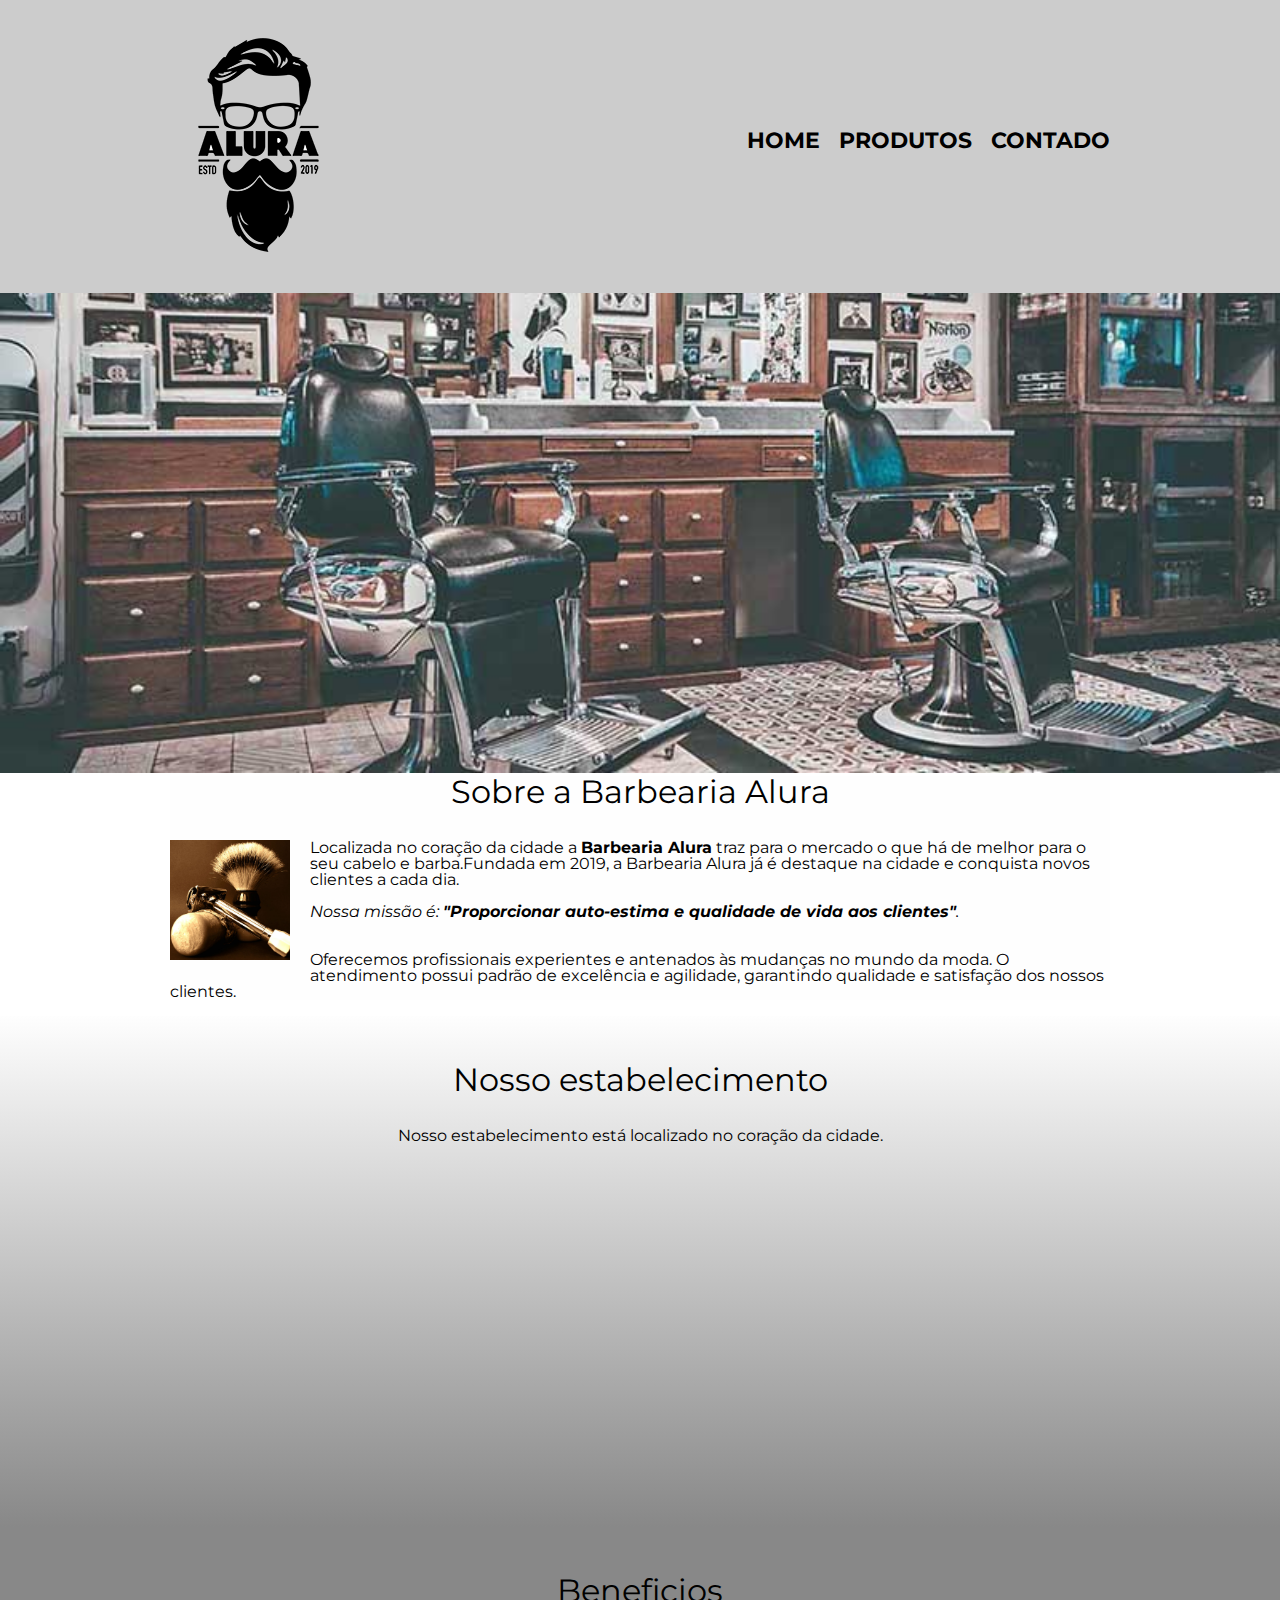
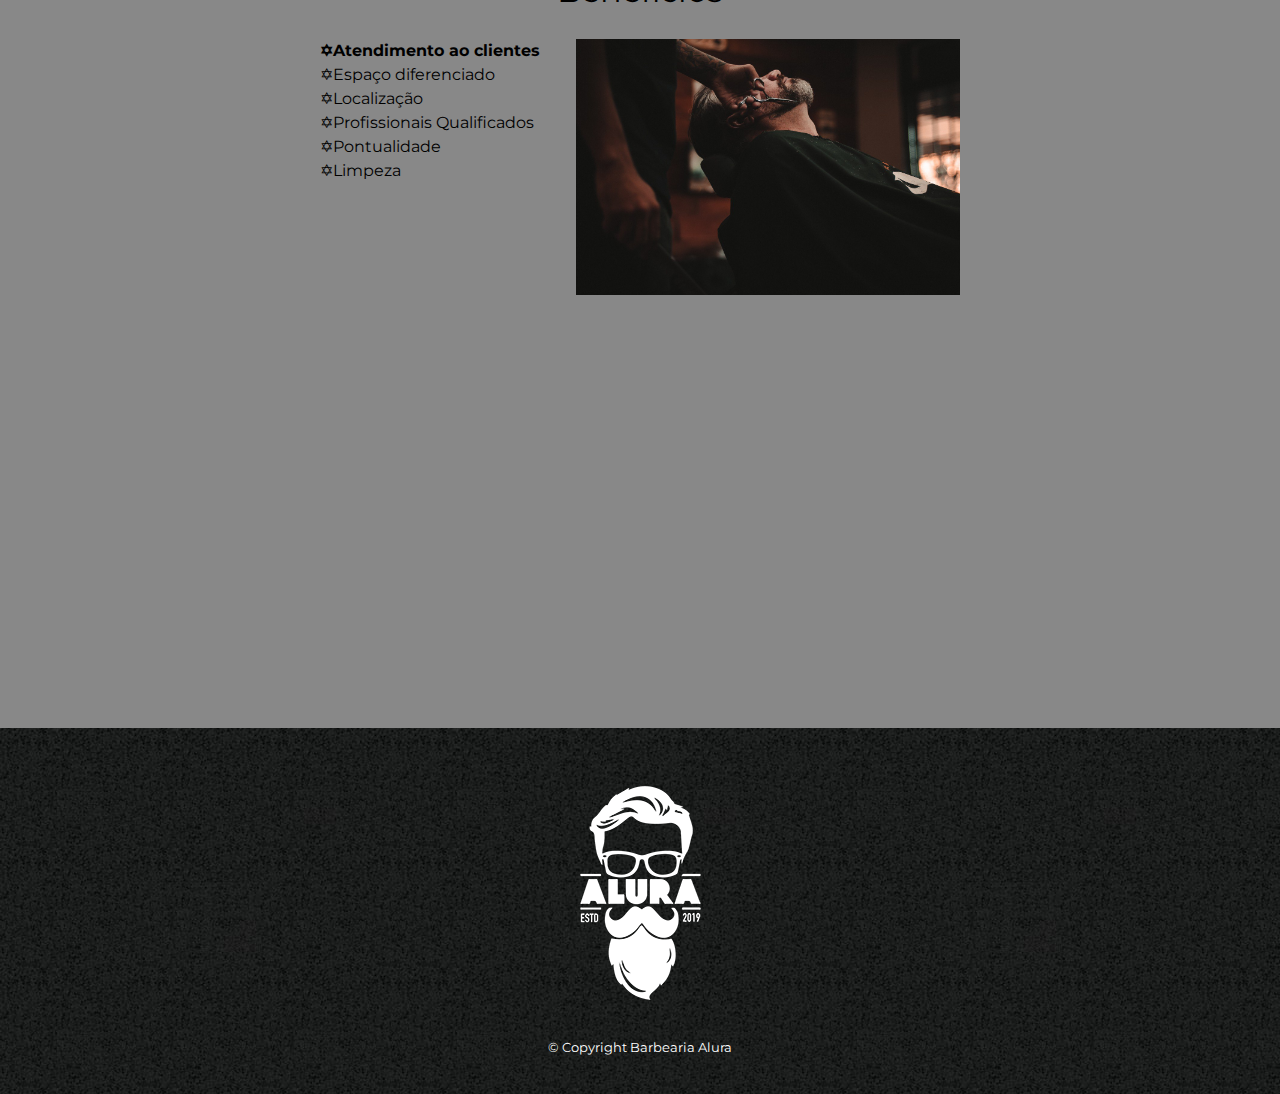
<file: HTML e CSS/index.html>
<!DOCTYPE html>
<html lang="pt-br">

<head>
    <meta charset="UTF-8">    
    <meta name="viewport" content="width=device-width">
    <title>Barbearia Alura</title>
    <link rel="stylesheet" href="style.css">
    <link href="https://fonts.googleapis.com/css?family=Montserrat&display=swap" rel="stylesheet">
</head>

<body>

    <Header>
        <div class="caixa">
            <h1><img src="img/logo.png" alt="Logo da Barbearia Alura"></h1>

            <nav>
                <ul>
                    <li><a href="index.html"> Home</a></li>
                    <li><a href="produtos.html">Produtos</a></li>
                    <li><a href="Contato.html">Contado</a></li>
                </ul>
            </nav>
        </div>
    </Header>

    <img class="Banner" src="img/banner.jpg">
    <main>
        <section class="principal">
            <h2 class="tituloprincipal">Sobre a Barbearia Alura</h2>

            <img class="utensilios" src="img/utensilios.jpg" alt="Utensilios de um barbeiro">

            <p>Localizada no coração da cidade a <strong>Barbearia Alura</strong> traz para o mercado o que há de melhor
                para o seu
                cabelo e barba.Fundada em 2019, a Barbearia Alura já é destaque na cidade e conquista novos clientes a
                cada dia.</p>

            <p id="Missao"><em>Nossa missão é: <strong>"Proporcionar auto-estima e qualidade de vida aos
                        clientes"</strong>.</em></p>
            </br>
            <p>Oferecemos profissionais experientes e antenados às mudanças no mundo da moda. O atendimento possui
                padrão de
                excelência e agilidade, garantindo qualidade e satisfação dos nossos clientes.</p>
        </section>
       
        <section class="mapa">
            <h3 class="tituloprincipal">Nosso estabelecimento</h3>
            <p>Nosso estabelecimento está localizado no coração da cidade.</p>
            <div class="mapaconteudo">
                <iframe src="https://www.google.com/maps/embed?pb=!1m18!1m12!1m3!1d3656.448598130907!2d-46.634653385542414!3d-23.588239368469353!2m3!1f0!2f0!3f0!3m2!1i1024!2i768!4f13.1!3m3!1m2!1s0x94ce5a2b2ed7f3a1%3A0xab35da2f5ca62674!2sCaelum%20-%20Escola%20de%20Tecnologia!5e0!3m2!1spt-BR!2sbr!4v1580916426151!5m2!1spt-BR!2sbr" width="100%" height="300" frameborder="0" style="border:0;" allowfullscreen=""></iframe>
            </div>
        </section>

        <section class="beneficios">
            <h3 class="tituloprincipal">Beneficios</h3>
            <div class="listabeneficios">
                <ul class="lista">
                    <li class="itens">Atendimento ao clientes</li>
                    <li class="itens">Espaço diferenciado</li>
                    <li class="itens">Localização</li>
                    <li class="itens">Profissionais Qualificados</li>
                    <li class="itens">Pontualidade</li>
                    <li class="itens">Limpeza</li>
                </ul><img src="img/beneficios.jpg" class="imagembeneficios">
            </div>

            <div class="video">
                 <iframe width="100%" height="315" src="https://www.youtube.com/embed/wcVVXUV0YUY" frameborder="0" allow="accelerometer; autoplay; encrypted-media; gyroscope; picture-in-picture" allowfullscreen></iframe>
            </div>
        </section>
    </main>
    <footer>
        <img src="img/logo-branco.png" alt="Logo da Barbearia Alura">
        <p class="copyright">&copy; Copyright Barbearia Alura</p>
    </footer>



</body>

</html>
</file>
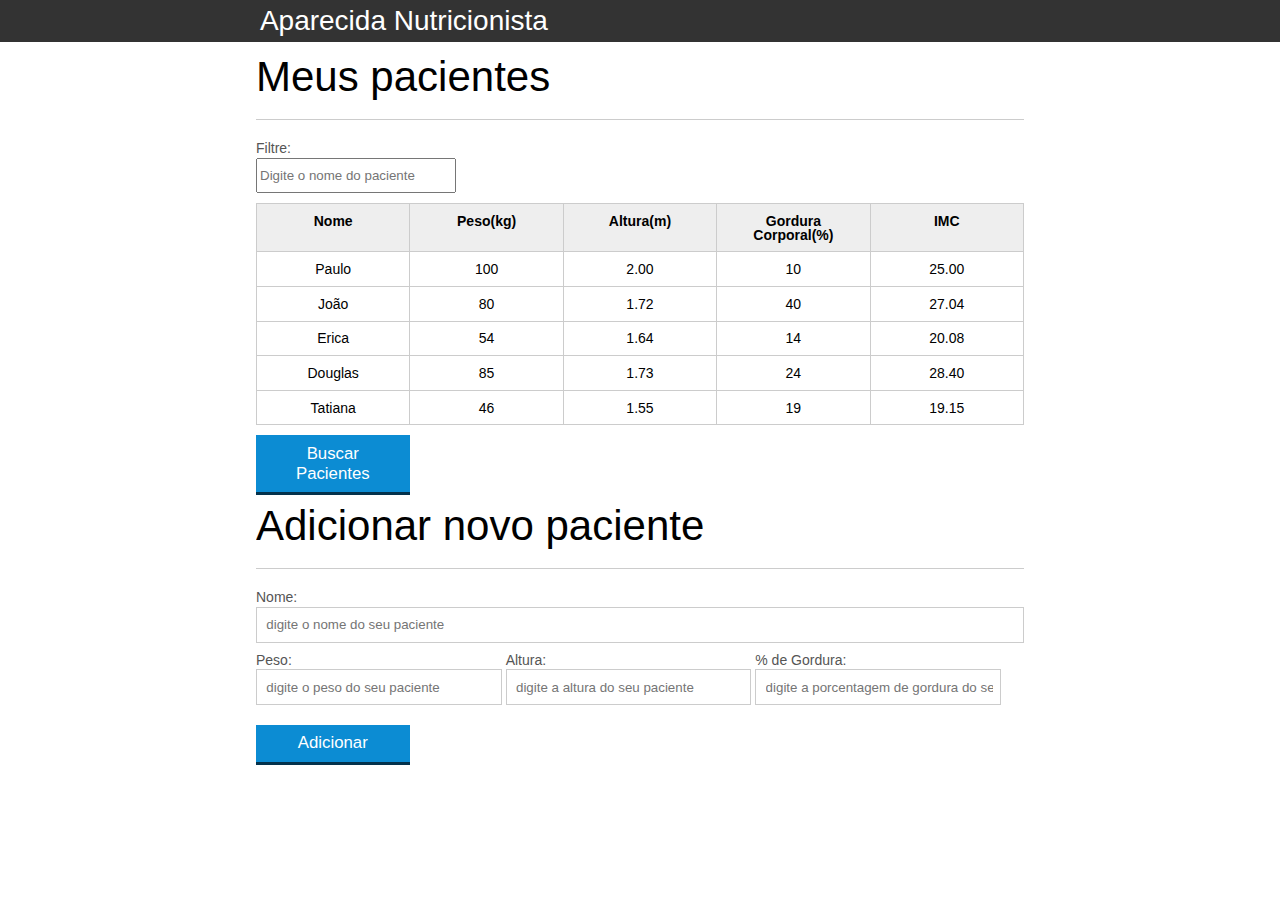
<file: JS básico/index.html>
<!DOCTYPE html>
<html lang="pt-br">

<head>
	<meta charset="UTF-8">
	<title>Aparecida Nutrição</title>
	<link rel="icon" href="favicon.ico" type="image/x-icon">
	<link rel="stylesheet" type="text/css" href="css/reset.css">
	<link rel="stylesheet" type="text/css" href="css/index.css">

</head>

<body>

	<header>
		<div class="container">
			<h2 class="titulo">Aparecida Nutrição</h2>
		</div>
	</header>
	<main>
		<section class="container">
			<h2>Meus pacientes</h2>
			<label for="filtrar-tabela">Filtre:</label>
			<input type="text" name="filtro" id="filtrar-tabela" placeholder="Digite o nome do paciente">
			<table>
				<thead>
					<tr>
						<th>Nome</th>
						<th>Peso(kg)</th>
						<th>Altura(m)</th>
						<th>Gordura Corporal(%)</th>
						<th>IMC</th>
					</tr>
				</thead>
				<tbody id="tabela-pacientes">
					<tr class="paciente" id="primeiro-paciente">
						<td class="info-nome">Paulo</td>
						<td class="info-peso">100</td>
						<td class="info-altura">2.00</td>
						<td class="info-gordura">10</td>
						<td class="info-imc">0</td>
					</tr>

					<tr class="paciente">
						<td class="info-nome">João</td>
						<td class="info-peso">80</td>
						<td class="info-altura">1.72</td>
						<td class="info-gordura">40</td>
						<td class="info-imc">0</td>
					</tr>

					<tr class="paciente">
						<td class="info-nome">Erica</td>
						<td class="info-peso">54</td>
						<td class="info-altura">1.64</td>
						<td class="info-gordura">14</td>
						<td class="info-imc">0</td>
					</tr>

					<tr class="paciente">
						<td class="info-nome">Douglas</td>
						<td class="info-peso">85</td>
						<td class="info-altura">1.73</td>
						<td class="info-gordura">24</td>
						<td class="info-imc">0</td>
					</tr>
					<tr class="paciente">
						<td class="info-nome">Tatiana</td>
						<td class="info-peso">46</td>
						<td class="info-altura">1.55</td>
						<td class="info-gordura">19</td>
						<td class="info-imc">0</td>
					</tr>
				</tbody>
			</table>

			<button id="buscar-pacientes" class="botao bto-principal">Buscar Pacientes</button>

		</section>
	</main>

	<section class="container">
		<h2 id="titulo-form">Adicionar novo paciente</h2>
		<ul id="mensagens-erro"></ul>
		<form id="form-adiciona">
			<div class="">
				<label for="nome">Nome:</label>
				<input id="nome" name="nome" type="text" placeholder="digite o nome do seu paciente" class="campo">
			</div>
			<div class="grupo">
				<label for="peso">Peso:</label>
				<input id="peso" name="peso" type="text" placeholder="digite o peso do seu paciente"
					class="campo campo-medio">
			</div>
			<div class="grupo">
				<label for="altura">Altura:</label>
				<input id="altura" name="altura" type="text" placeholder="digite a altura do seu paciente"
					class="campo campo-medio">
			</div>
			<div class="grupo">
				<label for="gordura">% de Gordura:</label>
				<input id="gordura" type="text" placeholder="digite a porcentagem de gordura do seu paciente"
					class="campo campo-medio">
			</div>

			<button id="adicionar-paciente" class="botao bto-principal">Adicionar</button>
		</form>
	</section>

	<script src="js/calcula-imc.js"></script>
	<script src="js/form.js"></script>
	<script src="js/remover-paciente.js"></script>
	<script src="js/filtra.js"></script>
	<script src="js/busca-pacientes.js"></script>

</body>

</html>
</file>
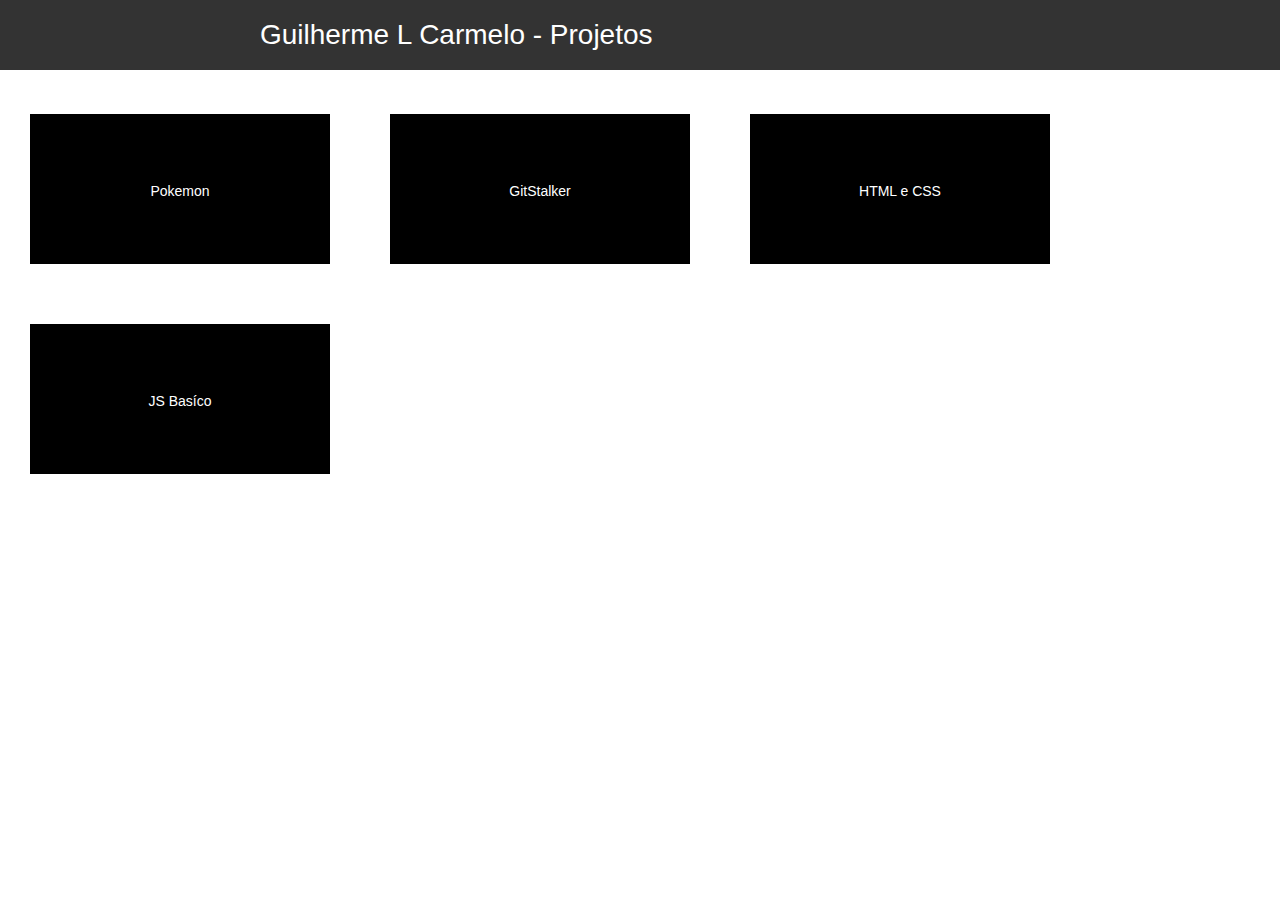
<file: Projetos/index.html>
<!DOCTYPE html>
<html lang="pt-br">

<head>
	<meta charset="UTF-8">
	<title>GLC - Projetos</title>
	<link rel="stylesheet" type="text/css" href="css/index.css">
</head>

<body>
	<header>
		<div class="container">
			<h1 class="titulo">Guilherme L Carmelo - Projetos</h2>
		</div>
	</header>

	<main class="listaprojetos">
		<ul>
			<a href="pokemon/index.html">
				<Li id="pokemon">
					<label>Pokemon</label>
				</Li>
			</a>
			<a href="">
				<Li id="gitstalker">
					<label>GitStalker</label>

				</Li>
			</a>
			<a href="HTML e CSS\index.html">
				<li id="htmlcss">
					<label>HTML e CSS</label>
				</li>
			</a>
			<a href="JS básico\index.html">
				<li id="jsbasico">
					<label>JS Basíco</label>
				</li>
			</a>
		</ul>
	</main>





</body>


</html>
</file>
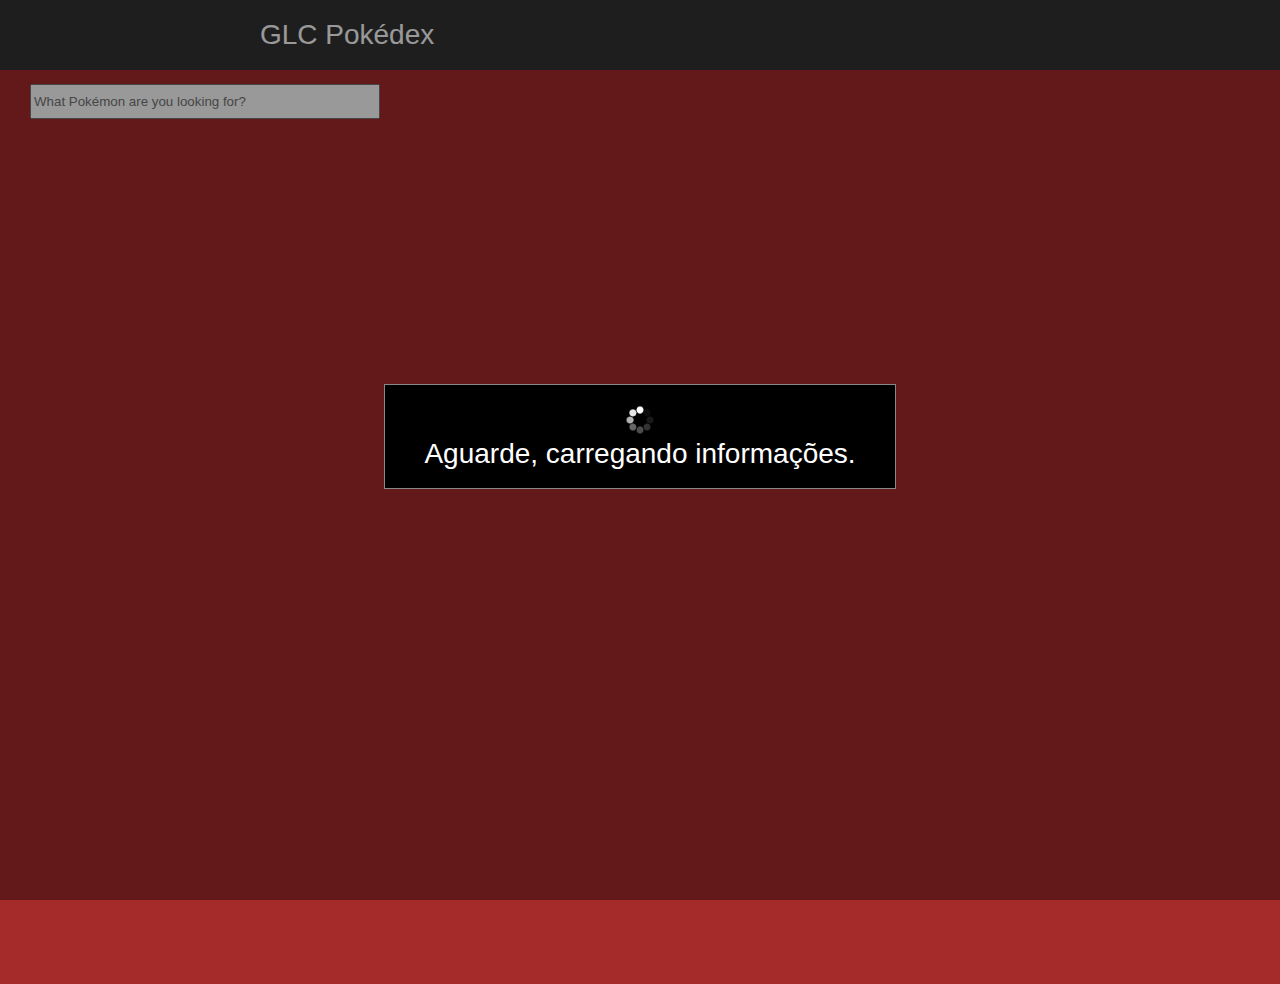
<file: Projetos/pokemon/index.html>
<!DOCTYPE html>
<html lang="pt-br">

<head>
	<meta charset="UTF-8">
	<title>Pokédex</title>
	<link rel="stylesheet" type="text/css" href="css/index.css">
</head>

<body>
	<header>
		<div class="container">
			<h1 class="titulo">GLC Pokédex</h1>			
			
		</div>
	</header>

	<main>
		<div id="myModal" class="modal">


			<div class="modal-content">
				<img src="img/loading.gif" alt="Carregando">
				<p>Aguarde, carregando informações.</p>				
			</div>

		</div>

		<input type="text" name="filtro" id="filtrar-tabela" placeholder="What Pokémon are you looking for?">
		<ol class="listaprojetos" id="lista01">

		</ol>
	</main>

	<script src="js/detalha.js"></script>
	<script src="js/filtra.js"></script>	
	<script src="js/addpokemon.js"></script>	
	<script src="js/Busca-pokemons.js"></script>

</body>


</html>
</file>
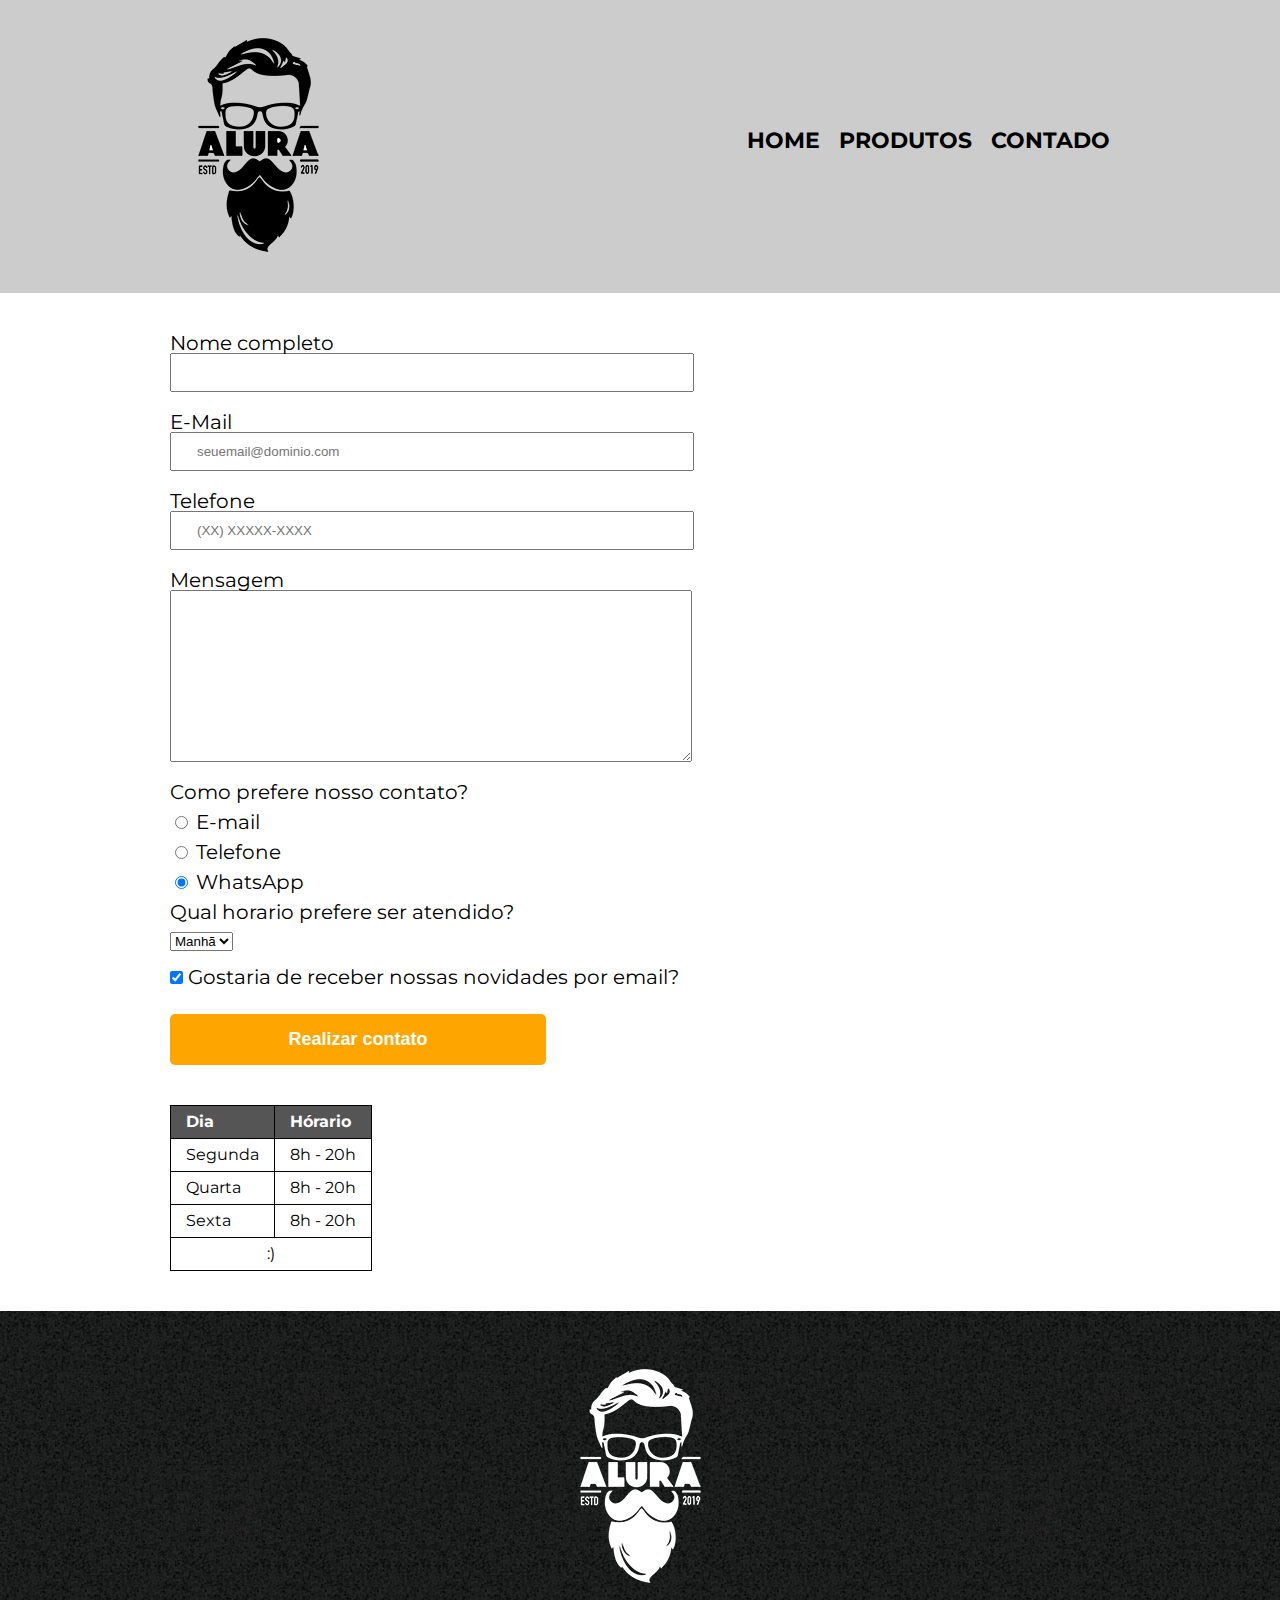
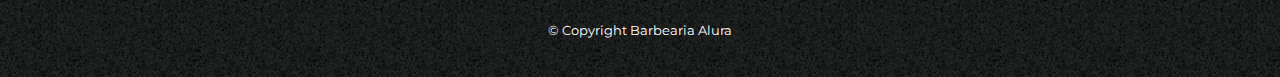
<file: HTML e CSS/contato.html>
<!DOCTYPE html>

<html lang="pt-br">

<Head>
    <meta charset="UTF-8">
    <meta name="viewport" content="width=device-width">
    <title>Contato - Barbearia Alura</title>
    <link rel="stylesheet" href="style.css">
    <link href="https://fonts.googleapis.com/css?family=Montserrat&display=swap" rel="stylesheet">
</Head>

<body>
    <Header>
        <div class="caixa">
            <h1><img src="img/logo.png" alt="Logo daBarbearia Alura"></h1>

            <nav>
                <ul>
                    <li><a href="index.html"> Home</a></li>
                    <li><a href="produtos.html">Produtos</a></li>
                    <li><a href="Contato.html">Contado</a></li>
                </ul>
            </nav>
        </div>
    </Header>
    <main class="maincontato">
        <form action="">
            <label for="nomesobrenome">
                Nome completo
                <input type="text" id="nomesobrenome" class="inputpadrao" required>
            </label>


            <label for="email">
                E-Mail
                <input type="email" id="email" class="inputpadrao" required placeholder="seuemail@dominio.com">
            </label>


            <label for="tel">
                Telefone
                <input type="tel" id="tel" class="inputpadrao" required placeholder="(XX) XXXXX-XXXX">
            </label>


            <label for="Mensagem">
                Mensagem
                <textarea id="Mensagem" class="inputpadrao"  cols="30" rows="10" required> </textarea>
            </label>
            

            <fieldset>
                <legend>Como prefere nosso contato?</legend>
                <label for="radioemail">
                    <input type="radio" value="email" id="radioemail" name="contato">
                    E-mail
                </label>


                <label for="radiotelefone">
                    <input type="radio" value="Telefone" id="radiotelefone" name="contato">
                    Telefone
                </label>


                <label for="radiowpp">
                    <input type="radio" value="wpp" id="radiowpp" name="contato" checked>
                    WhatsApp
                </label>

            </fieldset>
            <fieldset>
                <legend>Qual horario prefere ser atendido?</legend>
                <select>
                    <option value="M">Manhã</option>
                    <option value="T">Tarde</option>
                    <option value="N">Noite</option>
                </select>
            </fieldset>

            <label>
                <input class="checkbox" type="checkbox" value="wpp" id="radiowpp" name="contato" checked>
                Gostaria de receber nossas novidades por email?
            </label>


            <input type="submit" value="Realizar contato" class="enviar">
        </form>

        <table>
            <thead>
                <tr>
                    <td>Dia</td>
                    <td>Hórario</td>
                </tr>
            </thead>
            <tbody>

                <tr>
                    <td>Segunda</td>
                    <td>8h - 20h</td>
                </tr>

                <tr>
                    <td>Quarta</td>
                    <td>8h - 20h</td>
                </tr>

                <tr>
                    <td>Sexta</td>
                    <td>8h - 20h</td>
                </tr>
                <tr>
                    <td colspan="2" style="text-align: center;">:)</td> 
                </tr>
            </tbody>

        </table>
    </main>

    <footer>
        <img src="img/logo-branco.png" alt="Logo da Barbearia Alura">
        <p class="copyright">&copy; Copyright Barbearia Alura</p>
    </footer>


</body>

</html>
</file>
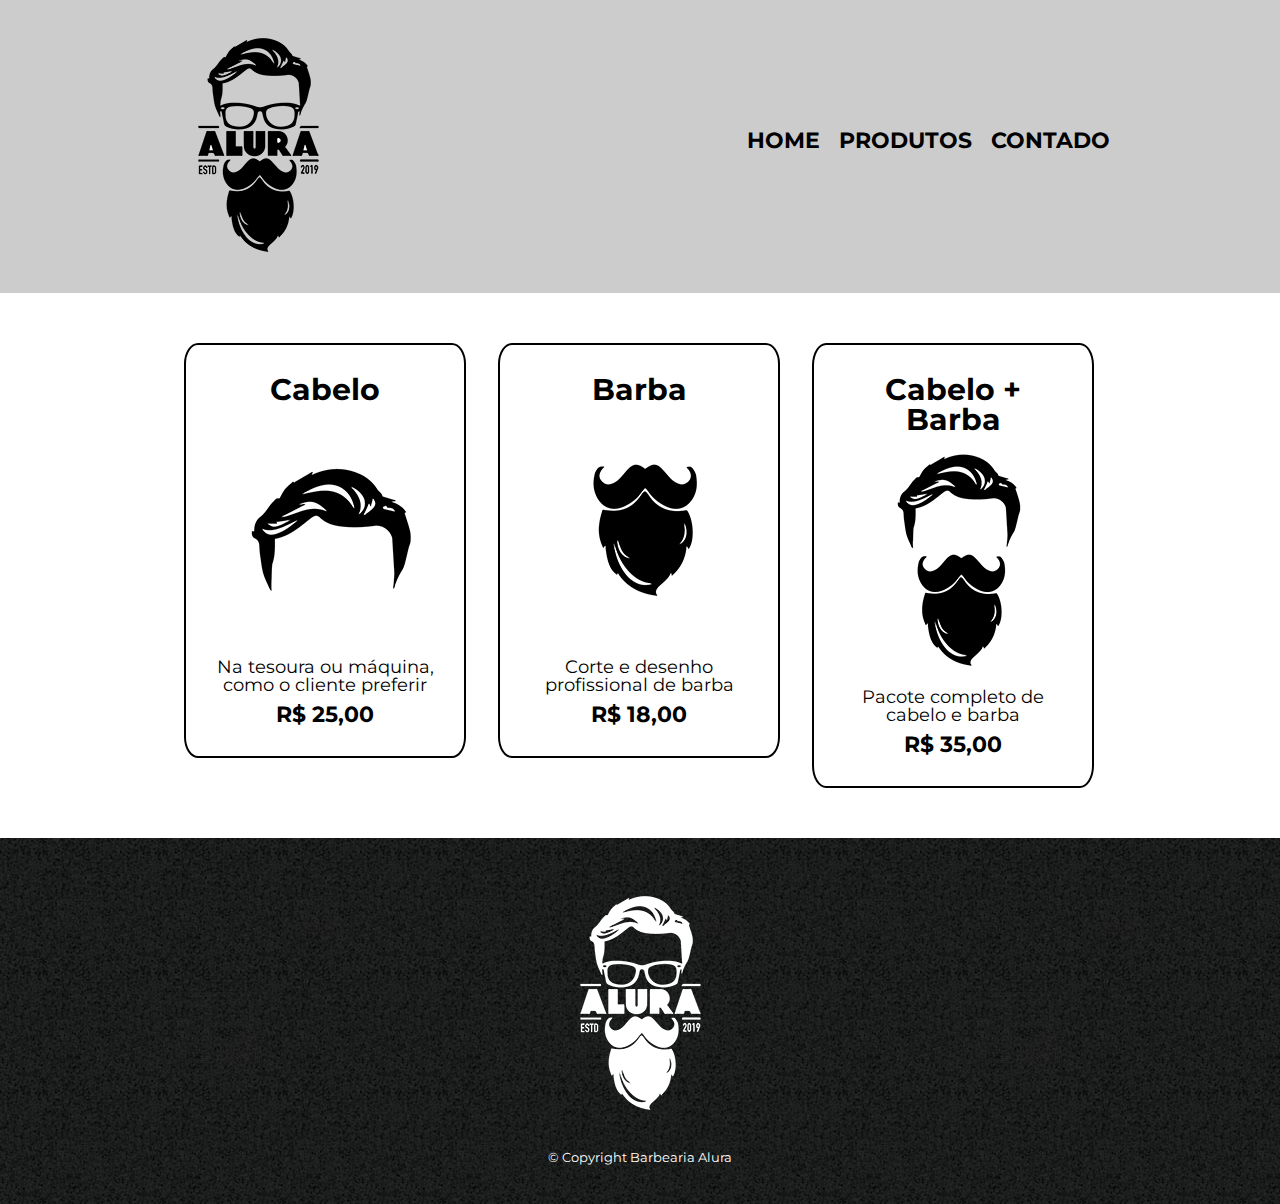
<file: HTML e CSS/produtos.html>
<!DOCTYPE html>

<html lang="pt-br">
    <Head>
        <meta charset="UTF-8">
        <meta name="viewport" content="width=device-width">
        <title>Produtos - Barbearia Alura</title>
        <link rel="stylesheet" href="style.css">  
        <link href="https://fonts.googleapis.com/css?family=Montserrat&display=swap" rel="stylesheet"> 
    </Head>
    
    <body>
        <Header>
            <div class="caixa">
                <h1><img src="img/logo.png" alt="Logo da Barbearia Alura"></h1>
        
                <nav>
                    <ul>
                        <li><a href="index.html"> Home</a></li>
                        <li><a href="produtos.html">Produtos</a></li>
                        <li><a href="Contato.html">Contado</a></li>
                    </ul>
                </nav>
            </div>
        </Header>
        

        <main class="produtos">
            <ul>
                <li>
                    <h2>Cabelo</h2>
                    <img src="img/cabelo.jpg" alt="">
                    <p class="descproduto">Na tesoura ou máquina, como o cliente preferir</p> 
                    <p class="precoproduto">R$ 25,00</p>
                </li>

                <li>
                    <h2>Barba</h2>
                    <img src="img/barba.jpg" alt="">
                    <p class="descproduto">Corte e desenho profissional de barba</p> 
                    <p class="precoproduto">R$ 18,00</p>
                </li>

                <li>
                    <h2>Cabelo + Barba</h2>
                    <img src="img/cabelo+barba.jpg" alt="">
                    <p class="descproduto">Pacote completo de cabelo e barba</p> 
                    <p class="precoproduto">R$ 35,00 </p>
                </li>  
            </ul>
        </main>

        <footer>
            <img src="img/logo-branco.png" alt="Logo da Barbearia Alura">
            <p class="copyright">&copy; Copyright Barbearia Alura</p>
        </footer>

        

        <div>

        </div>
    </body>
</html>
</file>
<file: JS básico/css/index.css>
*{
	box-sizing: border-box;
 }

body{
	font-family: "Helvetica Neue", "Helvetica", Helvetica, Arial, sans-serif;
	font-size: 14px;
}

header{
	background-color: #333;
	height: 3em;
	color: #FFF;
	margin-bottom: 1em;
}

header h1{
	font-size: 2em;
	display:inline-block;
	vertical-align:	middle;
}
header h2{
	font-size: 2em;
	display:inline-block;
	vertical-align:	middle;
}

header .container:before{
	content: '';
	display:inline-block;
	height: 100%;
	vertical-align:	middle;
}

.container{
	width: 60%;
	height: 100%;
	margin: 0 auto;
}

section{
	margin: 2em 0;
	overflow: hidden;
}

section h2{
	font-size: 3em;
	display: block;
	padding-bottom: .5em;
	border-bottom: 1px solid #ccc;
	margin-bottom: .5em;
}

table{
	width: 100%;
	margin-bottom : .5em;
    table-layout: fixed;

}

td, th {
	padding: .7em;
	margin: 0;
	border: 1px solid #ccc;
	text-align: center;
}

th{
	font-weight: bold;
	background-color: #EEE;
}

label{
	color: #555;
	display: block;
	margin-bottom: .2em;
}

.campo{
	margin: 0;
	padding-bottom: 1em;
	width: 100%;
	border: 1px solid #ccc;
	padding: .7em;
	width: 100%;
}

.campo-medio{
	display: inline-block;
	padding-right: .5em;
}

.grupo{
	width: 32%;
	display: inline-block;
	padding: 10px 0px;
}

button{
	padding: .5em 2em;
	border: 0;
	border-bottom: 3px solid;
	font-size: 1.2em;
	cursor: pointer;
	margin: 0;
	margin-top: -3px;
	color: #fff;
	background-color:#0c8cd3;
	border-color: #04324c;
	width: 20%;
    display: block;
    clear: both;
    margin: 10px 0px;

}

button:active{
	margin-top:0px;
	border: 0;
}

button[disabled=disabled], button:disabled {
    background-color: gray;
	border-color: darkgray;

}

.adicionar-paciente{
    margin-top: 30px;
}

.campo-invalido{
	border: 1px solid red;
}

.paciente-invalido {
	background-color: lightcoral;
}

#mensagens-erro{
	color: red;
}


.fadeout{
	opacity:0;
	transition: 1s;
}

#filtrar-tabela {
    width: 200px;
    height: 35px;
    margin-bottom: 10px;
}

.hide{
	display: none;
}
</file>
<file: HTML e CSS/style.css>
@import "reset.css";


body {
    font-family: 'Montserrat', sans-serif;
}

.Banner{
    width: 100%;

}


header{
    background-color: #CCCCCC;  
    padding: 20px 0;
}
.caixa{
    position: relative;
    width: 940px;    
    margin: 0 auto;
}

nav{
    position: absolute;
    top: 110px;
    right: 0;
   
}

nav li {
    display: inline;
    margin-left: 15px;
}

nav a {
    text-transform: uppercase;
    color: black;
    font-weight: bold;
    font-size: 22px;    
    text-decoration: none;
}

nav a:hover{
    color:green;
    text-decoration: underline;
    
}
.tituloprincipal{    
    text-align: center;     
    font-size: 2em;
    margin: 0 0 1em;
    clear: left;
}


.principal{
    padding: 3m 0;
    background: #fefefe;
    width: 940px;
    margin: 0 auto;
}

.principal p {
    margin: 0 0 1em;}


.principal strong{
    font-weight: bold;
}
.principal em{
    font-style: italic ;    
}



.itens{
    line-height: 1.5;
}
.itens:before{
    content: "✡";
}
.itens:first-child{
    font-weight: bold;
}

.lista {
    display: inline-block ;    
    width: 40%;   
    vertical-align: top;
}

.beneficios {    
    padding: 3em 0;
    background: #888888;
 }


.listabeneficios{
    width: 640px;
    margin: 0 auto;
}

.imagembeneficios{
    width: 60%;
}
.utensilios{
    width: 120px;
    float: left;
    margin: 0 20px 20px 0;
}

.produtos ul{
    width: 940px;
    margin: 0 auto;
    padding: 50px 0;
}

.produtos ul li{
    display: inline-block;
    text-align: center;
    width: 30%;
    vertical-align: top;
    margin: 0 1.5%;
    padding: 30px 20px;
    box-sizing: border-box;
    border: black 2px solid;
    border-radius: 5%;
}

.produtos ul li:hover{
    border-color: green;        
}

.produtos ul li:hover h2{
    font-size: 34px;       
}

.produtos ul li:active{
    border-color:red;    
}
.produtos ul h2{
    font-size: 30px;
    font-weight: bold;
}
.precoproduto{
   font-size: 22px;
   font-weight: bold;
   margin: 10px 0 0;
}

.descproduto{
    font-size: 18px;
}

footer{
    text-align: center;
    background: url(img/bg.jpg);
    padding: 40px 0;   
}

.copyright {
    color: white;
    font-size: 13px;
    margin: 20px 0 0;
}

.maincontato{
    width: 940px;
    margin: 0 auto;
}

.maincontato form{
    margin: 40px 0;

}
.maincontato form label,form legend{
    display: block;
    font-size: 20px;
    margin-bottom: 10px;
}

.inputpadrao{
    display: block;
    margin-bottom: 20px;
    padding: 10px 25px;
    width: 50%;
}
.checkbox{
    margin: 20px 0;
}

.enviar{
    width: 40%;
    padding: 15px 0;
    background-color: orange;
    color: white;
    font-weight: bold;
    font-size: 18px ;
    border: none;
    border-radius: 5px;
    transition: 1s all;
    cursor: pointer;
}
.enviar:hover{
    background-color: darkorange;
    transform: scale(1.2);
}

table{
    margin: 20px 0 40px
}

table thead{
    background-color: #555555;
    color: white;
    font-weight: bold;
}

td,th{
    border: 1px solid black;
    padding: 8px 15px;
}

.mapaconteudo{
    width: 940px;  
    margin: 0 auto; 
}
.mapa {
    padding: 3em 0;     
    background:linear-gradient(#fefefe,#888888);   
}

.mapa p {
    margin: 0 0 2em;
    text-align: center;    
}

.video {
    width: 560px;
    margin: 2em auto;
}

@media screen and (max-width: 480px) {

    .caixa,
    .principal,
    .beneficios,
    .mapa,
    .video,
    .mapaconteudo,
    .listabeneficios,
    .produtos ul,
    .maincontato{
        width: auto;
    }

    .lista,
    .imagembeneficios,
    .produtos ul li,
    .enviar{
        width: 100%;
    }

    .produtos ul li,
    .enviar{
        margin-top: 10px;
    }
    .inputpadrao{
        width: 80%;           
    }
    .maincontato form label, form legend { 
        margin-left: 5px;       
    }
    
    .maincontato table{
        margin: 10px auto;

    }

    h1 {
        text-align: center;
    } 

    nav{
        position: static;
    };

    
}
</file>
<file: Projetos/css/index.css>
@import "reset.css";

*{
	box-sizing: border-box;
 }

body{
	font-family: "Helvetica Neue", "Helvetica", Helvetica, Arial, sans-serif;
	font-size: 14px;
}

header{
	background-color: #333;
	height: 5em;
	color: #FFF;
	margin-bottom: 1em;
}

header h1{
	font-size: 2em;
	display:inline-block;
	vertical-align:	middle;
}

header .container:before{
	content: '';
	display:inline-block;
	height: 100%;
	vertical-align:	middle;
}

.container{
	width: 60%;
	height: 100%;
	margin: 0 auto;
}

.listaprojetos ul li{	
	display: block;
	width: 300px;
	height: 150px;
	background-color: black;
	text-align: center;
	margin: 30px;
	float: left;
}

.listaprojetos ul li label{
	display: block;
	padding-top: 70px;
	color: white;	

}
</file>
<file: Projetos/pokemon/css/index.css>
@import "reset.css";

*{
	box-sizing: border-box;
 }

body{
	font-family: "Helvetica Neue", "Helvetica", Helvetica, Arial, sans-serif;
	font-size: 14px;		
	width: 100%;
	height: 100vh;
	display: block;
	background-color: #A52A2A;
}

main{
	width: 100vw;
	height: 100vh;

	
}

header{
	background-color: #333;
	height: 5em;
	color: #FFF;
	margin-bottom: 1em;
}

header h1{
	font-size: 2em;
	display:inline-block;
	vertical-align:	middle;
}

header .container:before{
	content: '';
	display:inline-block;
	height: 100%;
	vertical-align:	middle;
}

.container{
	width: 60%;
	height: 100%;
	margin: 0 auto;
}


.listaprojetos{
	display: block;	
	margin: 0 auto;

	
	width: 100%;
   
}

.listaprojetos li{	
	display: block;
	width: 500px;
	height: 250px;	
	margin: 30px;
	float: left;
	cursor: pointer;


	
}

.listaprojetos .expande{		
	height: 560px;	
	display: block;
}

.listaprojetos div{	
	margin-top: 20px;	
}

.InfoPoke{
	display: inline-block;	
	width: 250px;
	height: 125px;
	cursor: inherit;	
}

.ImgPoke{
	
	float: right;
	height: 250px;
	width: 250px;
	position: relative;
	padding: 5px;
}

.tipos{
	display: block;			
	width: 250px;
	height: 30px; ;
	padding-left: 10px;
	cursor: inherit;	
}

.TipoPoke {
	display: block;
	float: left;
	margin-left: 10px;
	
	width: 100px ;
	height: 100%;
	border-radius: 5px;	
	cursor: inherit;	
}

.TipoPoke label{
	text-transform: capitalize;
	border-left: 5px;
	display: block;
	float: left;
	width: 80%;	
	text-align: left;
	font-size: 20px;
	height: 100%;
	padding-top: 6%;
	padding-left: 5px;
	cursor: inherit;	
}

.TipoPoke img{
	
	display: block;
	float: left;
	width: 20%;
	height: 100%;
	padding-left: 5px;
	cursor: inherit;	
}

label{
	color:white
}

.CodigoPoke{
	font-weight: bold;
	font-size: 2em;
	color: black;
	text-shadow: 0 0 1px white;
	display: inline-block;
	width: 100%;
	text-align: left;
	padding-left: 20px;
	padding-top: 15px;
	cursor: inherit;	
}

.CodigoPoke:before{
    content: "#";
}

.NomePoke::first-letter{
	text-transform: uppercase;
}
.NomePoke{	
	width: 100%;
	font-weight: bold;
	font-size: 3em;
	text-shadow: 0 0 1px black;
	display: inline-block;
	text-align: left;
	padding-left: 20px;
	padding-top: 15px;
	cursor: inherit;	

}


/* The Modal (background) */
.modal {
	display: none; /* Hidden by default */
	position: fixed; /* Stay in place */
	z-index: 1; /* Sit on top */
	padding-top: 30%; /* Location of the box */
	left: 0;
	top: 0;
	width: 100%; /* Full width */
	height: 100%; /* Full height */
	overflow: auto; /* Enable scroll if needed */
	background-color: rgb(0,0,0); /* Fallback color */
	background-color: rgba(0,0,0,0.4); /* Black w/ opacity */
  }
  
  /* Modal Content */
  .modal-content {
	background-color:black;
	color: white;
	margin: 0 auto;
	padding: 20px;
	border: 1px solid #888;
	width: 40%;

	font-size: 2em;
	text-align: center;
  }  

  .modal-content img {
	margin: 0 auto;
	height: 30px;
	width: 30px;	
  }  

  #filtrar-tabela {
    width: 350px;
	height: 35px;
	margin-left: 30px;
  
}

  .hide{ display: none !important;}
</file>
